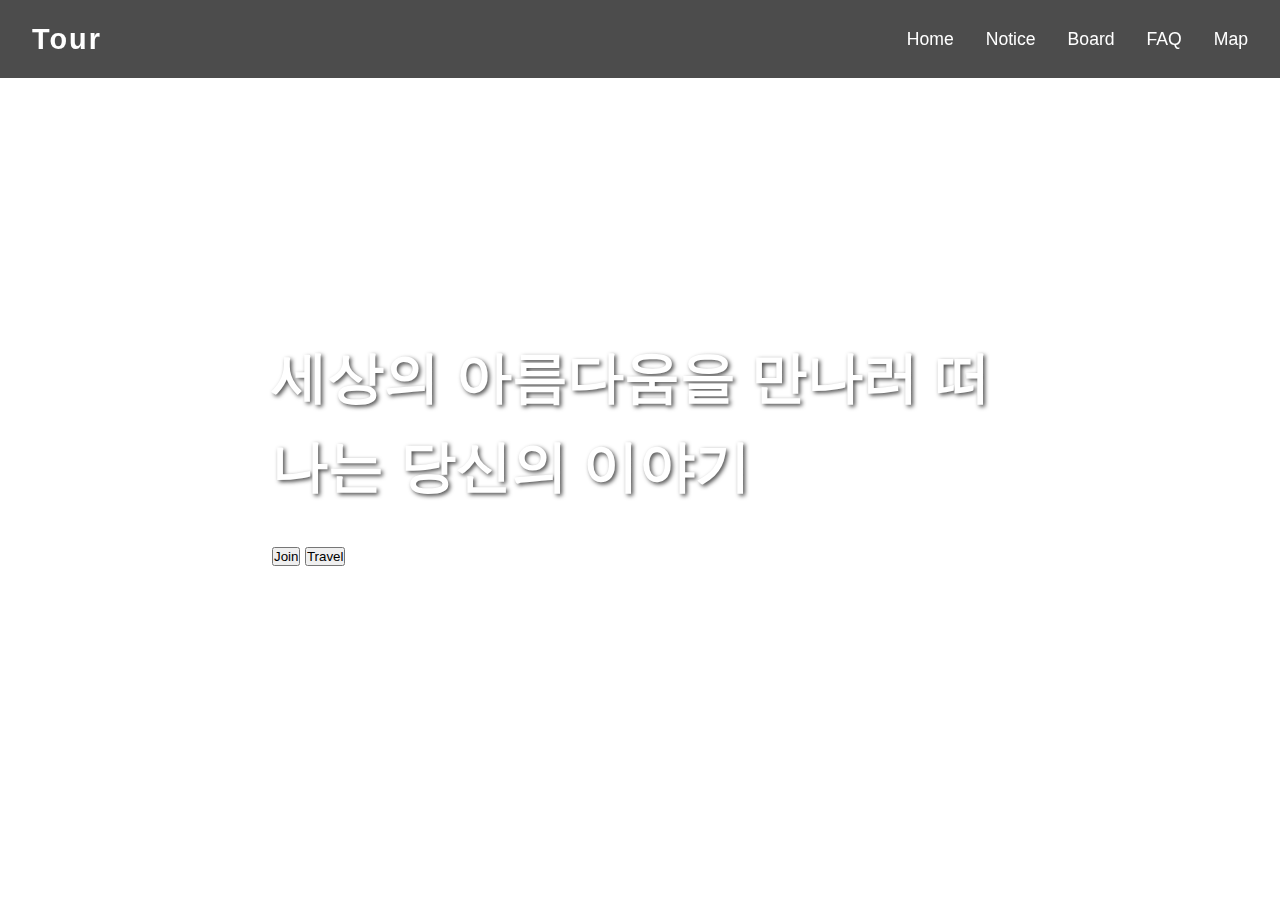
<file: index.html>
<!DOCTYPE html>
<html lang="ko">
  <head>
    <meta charset="UTF-8" />
    <meta name="viewport" content="width=device-width, initial-scale=1.0" />
    <link rel="stylesheet" href="index.css" />
    <title>여행사 웹사이트</title>
  </head>
  <body>
    <header class="main-header">
      <div class="logo">
        <h1>Tour</h1>
      </div>
      <nav class="main-nav">
        <ul>
          <li><a href="#">Home</a></li>
          <li><a href="#">Notice</a></li>
          <li><a href="#">Board</a></li>
          <li><a href="#">FAQ</a></li>
          <li><a href="#">Map</a></li>
        </ul>
      </nav>
    </header>

    <main class="hero-section">
      <div class="hero-content">
        <h2>세상의 아름다움을 만나러 떠나는 당신의 이야기</h2>
        <div class="hero-buttons">
          <button class="btn joing-btn">Join</button>
          <button class="btn travel-btn">Travel</button>
        </div>
      </div>
    </main>
  </body>
</html>
</file>
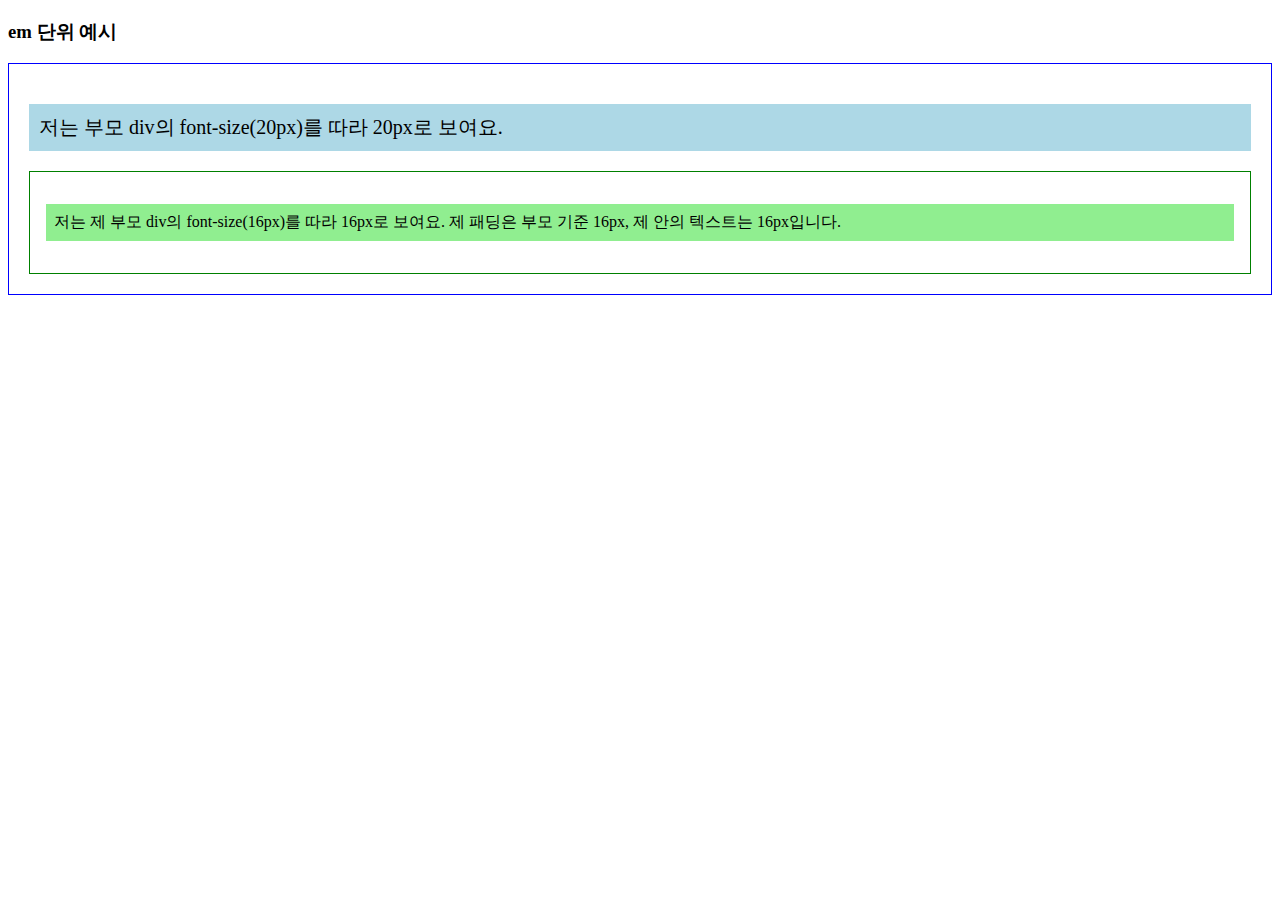
<file: em-explain.html>
<!DOCTYPE html>
<html lang="ko">
  <head>
    <meta charset="UTF-8" />
    <meta name="viewport" content="width=device-width, initial-scale=1.0" />
    <title>Document</title>
  </head>
  <body>
    <!DOCTYPE html>

    <html lang="ko">
      <head>
        <meta charset="UTF-8" />

        <title>em 단위 예시</title>

        <style>
          .container-em {
            font-size: 20px; /* 이 div 안에서는 1em = 20px */

            border: 1px solid blue;

            padding: 1em; /* 20px * 1 = 20px */

            margin-bottom: 2em; /* 20px * 2 = 40px */
          }

          .container-em p {
            font-size: 1em; /* 부모인 .container-em의 font-size(20px)를 따름 */

            background-color: lightblue;

            padding: 0.5em; /* 20px * 0.5 = 10px */
          }

          .container-em .nested-em {
            font-size: 0.8em; /* 부모인 .container-em의 0.8배, 즉 20px * 0.8 = 16px. 이 안에서는 1em = 16px */

            border: 1px solid green;

            padding: 1em; /* 16px * 1 = 16px */

            margin-top: 1em; /* 16px * 1 = 16px */
          }

          .container-em .nested-em p {
            font-size: 1em; /* 자신의 부모인 .nested-em의 font-size(16px)를 따름 */

            background-color: lightgreen;

            padding: 0.5em; /* 16px * 0.5 = 8px */
          }
        </style>
      </head>

      <body>
        <h3>em 단위 예시</h3>

        <div class="container-em">
          <p>저는 부모 div의 font-size(20px)를 따라 20px로 보여요.</p>

          <div class="nested-em">
            <p>
              저는 제 부모 div의 font-size(16px)를 따라 16px로 보여요. 제 패딩은
              부모 기준 16px, 제 안의 텍스트는 16px입니다.
            </p>
          </div>
        </div>
      </body>
    </html>
  </body>
</html>
</file>
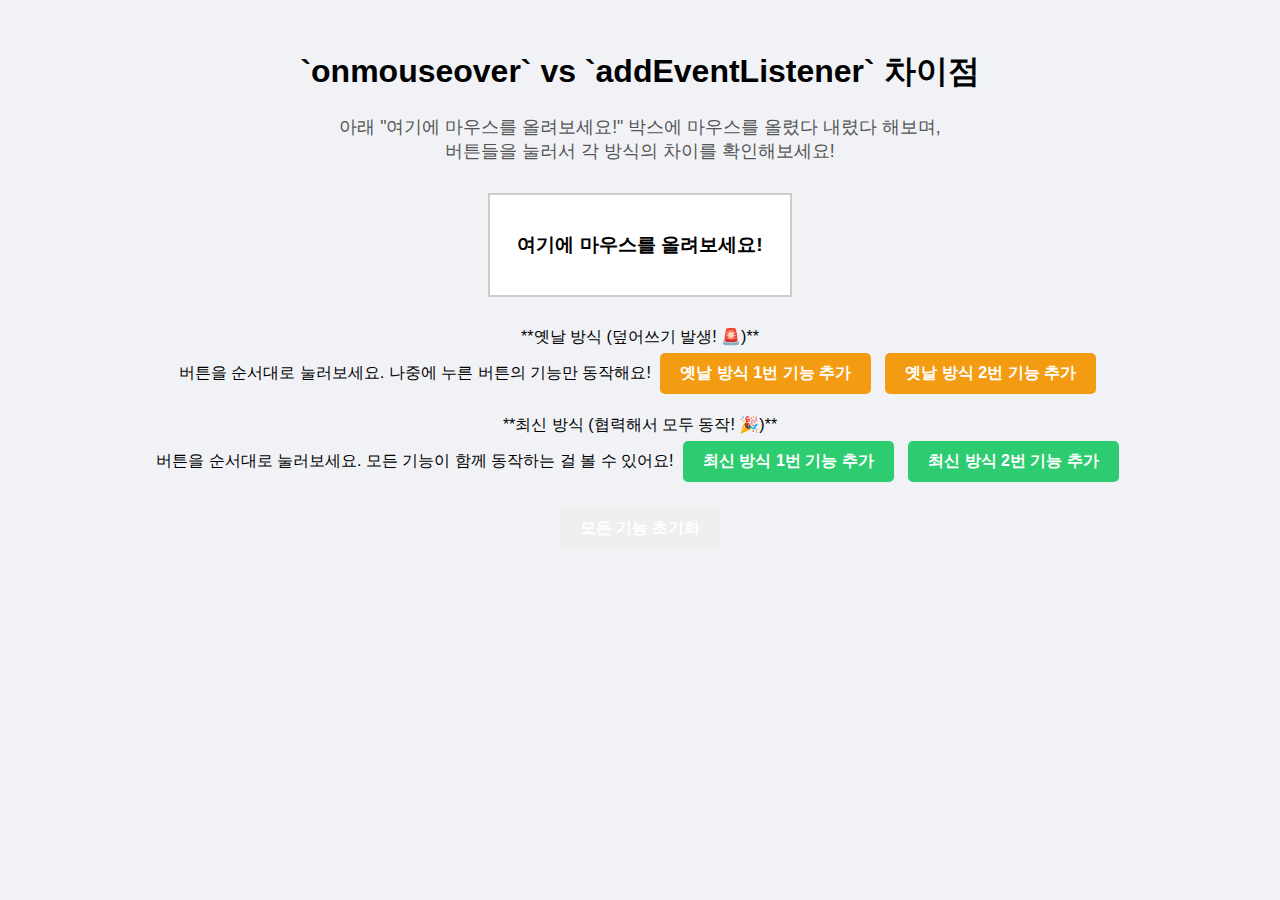
<file: event.html>
<!-- <!DOCTYPE html>
<html lang="ko">
  <head>
    <meta charset="UTF-8" />
    <meta name="viewport" content="width=device-width, initial-scale=1.0" />
    <title>리스너</title>
    <script>
      let p; // 변수 선언
      function init() {
        //초기화의 의미와 같다 = 시작과 동시에 작동해야한다. 초기화를 위한 함수
        p = document.getElementById("p"); //p라는 id인 글자를 찾아서 p에 담자
        // p.onmouseover = over; //p에 마우스가 올라가면 over를 실행하시오
        // p.onmouseout = out; //p에서 마우스가 벗어나면 out을 실행하시오
        p.addEventListener("mouseover", over); 
        p.addEventListener("mouseout", out);
      }
      function over() {
        p.style.backgroundColor = "orchid";
      }
      function out() {
        p.style.backgroundColor = "white";
      }
    </script>
  </head>
  <body onload="init()">
    <h3>리스너 이벤트</h3>
    <hr />
    <p id="p">마우스 올리면 변경됨</p>
  </body>
</html> -->

<!DOCTYPE html>
<html lang="ko">
  <head>
    <meta charset="UTF-8" />
    <meta name="viewport" content="width=device-width, initial-scale=1.0" />
    <title>이벤트 연결 방식의 차이</title>
    <style>
      body {
        font-family: "Segoe UI", Tahoma, Geneva, Verdana, sans-serif;
        text-align: center;
        margin-top: 50px;
        background-color: #f0f2f5;
      }
      .description {
        margin-bottom: 20px;
        font-size: 1.1em;
        color: #555;
      }
      #target-element {
        /* 마우스 이벤트를 받을 주인공 요소 */
        width: 300px;
        height: 100px;
        margin: 30px auto;
        border: 2px solid #ccc;
        background-color: white;
        display: flex;
        align-items: center;
        justify-content: center;
        font-weight: bold;
        font-size: 1.2em;
        transition: all 0.3s ease; /* 변화를 부드럽게 */
      }
      button {
        padding: 10px 20px;
        margin: 5px;
        border: none;
        border-radius: 5px;
        cursor: pointer;
        font-size: 1em;
        color: white;
        font-weight: bold;
        transition: background-color 0.2s;
      }
      .old-btn {
        background-color: #f39c12;
      } /* 주황색 버튼 */
      .old-btn:hover {
        background-color: #e67e22;
      }
      .new-btn {
        background-color: #2ecc71;
      } /* 초록색 버튼 */
      .new-btn:hover {
        background-color: #27ae60;
      }
    </style>
  </head>
  <body onload="init()">
    <h1>`onmouseover` vs `addEventListener` 차이점</h1>
    <p class="description">
      아래 "여기에 마우스를 올려보세요!" 박스에 마우스를 올렸다 내렸다
      해보며,<br />
      버튼들을 눌러서 각 방식의 차이를 확인해보세요!
    </p>

    <div id="target-element">여기에 마우스를 올려보세요!</div>

    <p>
      **옛날 방식 (덮어쓰기 발생! 🚨)**<br />
      버튼을 순서대로 눌러보세요. 나중에 누른 버튼의 기능만 동작해요!
      <button class="old-btn" onclick="addOldWayListener1()">
        옛날 방식 1번 기능 추가
      </button>
      <button class="old-btn" onclick="addOldWayListener2()">
        옛날 방식 2번 기능 추가
      </button>
    </p>

    <p>
      **최신 방식 (협력해서 모두 동작! 🎉)**<br />
      버튼을 순서대로 눌러보세요. 모든 기능이 함께 동작하는 걸 볼 수 있어요!
      <button class="new-btn" onclick="addNewWayListener1()">
        최신 방식 1번 기능 추가
      </button>
      <button class="new-btn" onclick="addNewWayListener2()">
        최신 방식 2번 기능 추가
      </button>
    </p>

    <p>
      <button onclick="resetAll()">모든 기능 초기화</button>
    </p>

    <script>
      let targetElement; // 마우스 이벤트를 받을 주인공 요소

      function init() {
        targetElement = document.getElementById("target-element");
      }

      // --- 1. 옛날 방식 함수들 (onmouseover / onmouseout) ---
      // 마우스를 올렸을 때 기능 1
      function oldOver1() {
        targetElement.style.backgroundColor = "lightblue"; // 배경색 변경
        targetElement.textContent = "옛날 방식: 1번 기능 작동!"; // 텍스트 변경
        console.log("옛날 방식: 1번 기능 작동!");
      }
      // 마우스를 떼었을 때 기능 1 (원상 복구)
      function oldOut1() {
        targetElement.style.backgroundColor = "white";
        targetElement.textContent = "여기에 마우스를 올려보세요!";
        targetElement.style.border = "2px solid #ccc"; // 보더 초기화 (혹시 다른게 영향을 줬을까봐)
      }

      // 마우스를 올렸을 때 기능 2
      function oldOver2() {
        targetElement.style.backgroundColor = "lightcoral"; // 다른 배경색 변경
        targetElement.textContent = "옛날 방식: 2번 기능 작동!"; // 다른 텍스트 변경
        console.log("옛날 방식: 2번 기능 작동!");
      }
      // 마우스를 떼었을 때 기능 2 (원상 복구)
      function oldOut2() {
        targetElement.style.backgroundColor = "white";
        targetElement.textContent = "여기에 마우스를 올려보세요!";
        targetElement.style.border = "2px solid #ccc";
      }

      // 옛날 방식으로 리스너를 추가하는 버튼 함수
      function addOldWayListener1() {
        resetElement(); // 이전 효과 초기화
        // ✨ 중요! onmouseover에 oldOver1 할당
        targetElement.onmouseover = oldOver1;
        targetElement.onmouseout = oldOut1;
        console.log("--- 옛날 방식 1번 기능이 등록되었습니다 ---");
      }

      function addOldWayListener2() {
        resetElement(); // 이전 효과 초기화
        // ✨ 중요! onmouseover에 oldOver2 할당 -> oldOver1 기능이 덮어쓰여집니다!
        targetElement.onmouseover = oldOver2;
        targetElement.onmouseout = oldOut2;
        console.log(
          "--- 옛날 방식 2번 기능이 등록되었습니다 (1번 기능을 덮어씀!) ---"
        );
      }

      // --- 2. 최신 방식 함수들 (addEventListener) ---
      // 마우스를 올렸을 때 기능 A
      function newOverA() {
        targetElement.style.backgroundColor = "lightgreen"; // 배경색 변경
        console.log("최신 방식: A 기능 (배경색 변경) 작동!");
      }
      // 마우스를 떼었을 때 기능 A (원상 복구)
      function newOutA() {
        targetElement.style.backgroundColor = "white";
        console.log("최신 방식: A 기능 (배경색 변경) 해제!");
      }

      // 마우스를 올렸을 때 기능 B
      function newOverB() {
        targetElement.style.border = "3px dashed purple"; // 테두리 추가
        targetElement.textContent += " (기능B 활성화!)"; // 텍스트 추가
        console.log("최신 방식: B 기능 (테두리, 텍스트 추가) 작동!");
      }
      // 마우스를 떼었을 때 기능 B (원상 복구)
      function newOutB() {
        targetElement.style.border = "2px solid #ccc";
        targetElement.textContent = "여기에 마우스를 올려보세요!"; // 텍스트 초기화
        console.log("최신 방식: B 기능 (테두리, 텍스트 추가) 해제!");
      }

      // 최신 방식으로 리스너를 추가하는 버튼 함수
      function addNewWayListener1() {
        resetElement(); // 이전 효과 초기화
        // ✨ 중요! addEventListener로 newOverA 기능 추가
        targetElement.addEventListener("mouseover", newOverA);
        targetElement.addEventListener("mouseout", newOutA);
        console.log("--- 최신 방식 1번 기능이 추가되었습니다 ---");
      }

      function addNewWayListener2() {
        // 이전에 add된 기능이 그대로 살아있습니다!
        // ✨ 중요! addEventListener로 newOverB 기능 추가 -> 이전 기능과 함께 작동!
        targetElement.addEventListener("mouseover", newOverB);
        targetElement.log(
          "--- 최신 방식 2번 기능이 추가되었습니다 (1번 기능과 함께 작동!) ---"
        );
        targetElement.addEventListener("mouseout", newOutB);
      }

      // --- 초기화 및 재설정 함수 ---
      function resetElement() {
        // 모든 style 및 text 초기화
        targetElement.style.backgroundColor = "white";
        targetElement.style.border = "2px solid #ccc";
        targetElement.textContent = "여기에 마우스를 올려보세요!";

        // ✨ 모든 기존 이벤트 핸들러를 제거합니다.
        // 이것은 시연을 위해 onxxx와 addEventListener의 차이를 명확히 하기 위함입니다.
        // 실제 앱에서는 reset할 때 필요한 이벤트만 제거합니다.
        targetElement.onmouseover = null;
        targetElement.onmouseout = null;

        // addEventListener로 추가된 이벤트는 removeEventListener로만 제거할 수 있습니다.
        targetElement.removeEventListener("mouseover", oldOver1);
        targetElement.removeEventListener("mouseout", oldOut1);
        targetElement.removeEventListener("mouseover", oldOver2);
        targetElement.removeEventListener("mouseout", oldOut2);
        targetElement.removeEventListener("mouseover", newOverA);
        targetElement.removeEventListener("mouseout", newOutA);
        targetElement.removeEventListener("mouseover", newOverB);
        targetElement.removeEventListener("mouseout", newOutB);

        console.log("모든 이벤트 및 스타일이 초기화되었습니다.");
      }

      function resetAll() {
        resetElement();
        console.clear(); // 콘솔 메시지도 초기화
        console.log(
          "시연을 위해 모든 리스너와 스타일이 완전히 초기화되었습니다."
        );
        console.log("이제 다시 버튼들을 눌러보며 차이점을 확인해주세요!");
      }
    </script>
  </body>
</html>
</file>
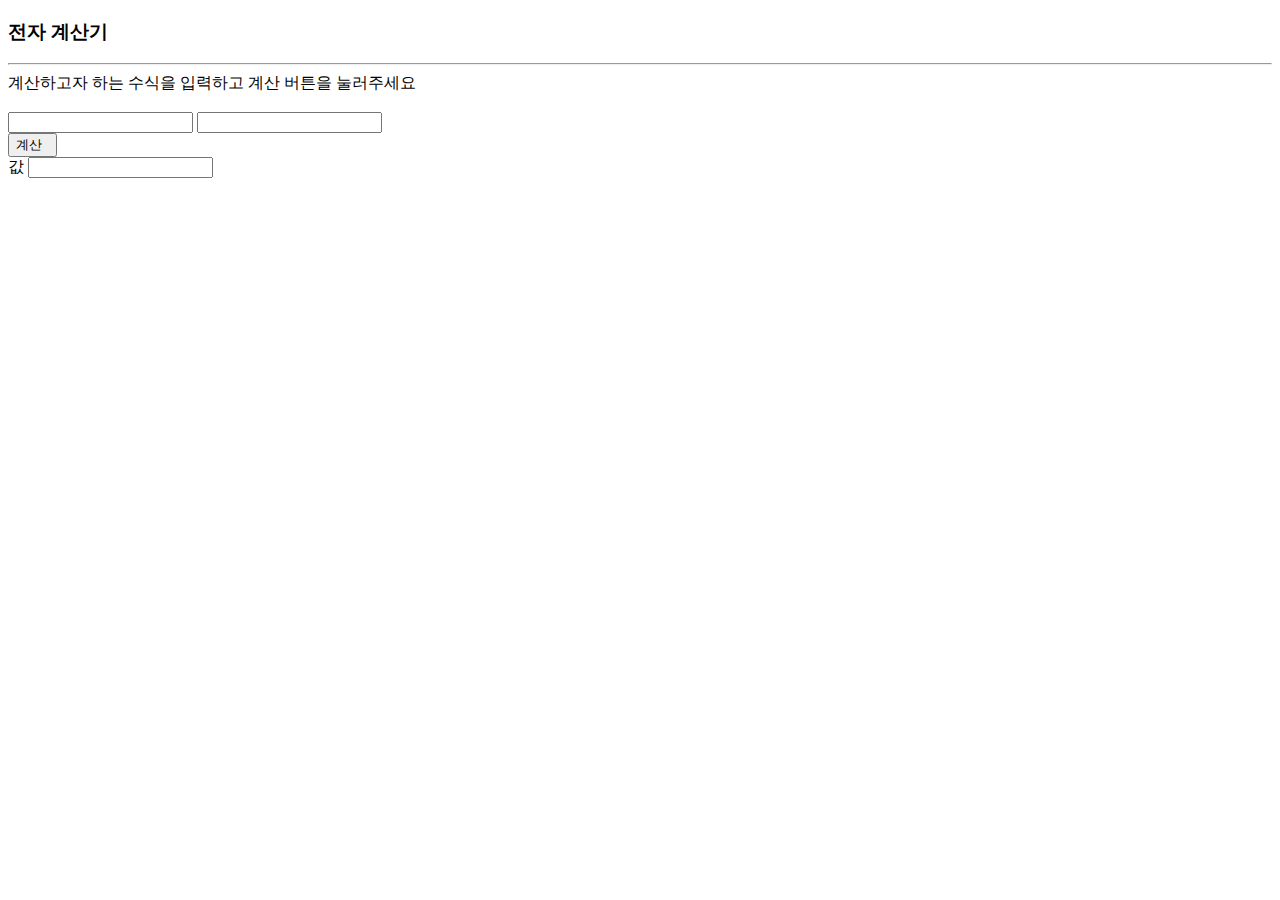
<file: event2.html>
<!DOCTYPE html>
<html lang="ko">
  <head>
    <meta charset="UTF-8" />
    <meta name="viewport" content="width=device-width, initial-scale=1.0" />
    <title>계산기</title>
    <script>
      function calculate() {
        let exp1 = document.getElementById("exp1").value;
        let exp2 = document.getElementById("exp2").value;
        let result = document.getElementById("result");
        result.value = eval(exp1 + "+" + exp2); //eval 문자열을 자바스크립트 코드로 바꾼다
      }
    </script>
  </head>
  <body>
    <h3>전자 계산기</h3>
    <hr />
    계산하고자 하는 수식을 입력하고 계산 버튼을 눌러주세요
    <br /><br />
    <form>
      <input type="text" id="exp1" value="" />
      <input type="text" id="exp2" value="" /><br />
      <input type="button" value="계산  " onclick="calculate()" /><br />
      값 <input type="text" id="result" value="" readonly />
    </form>
  </body>
</html>
</file>
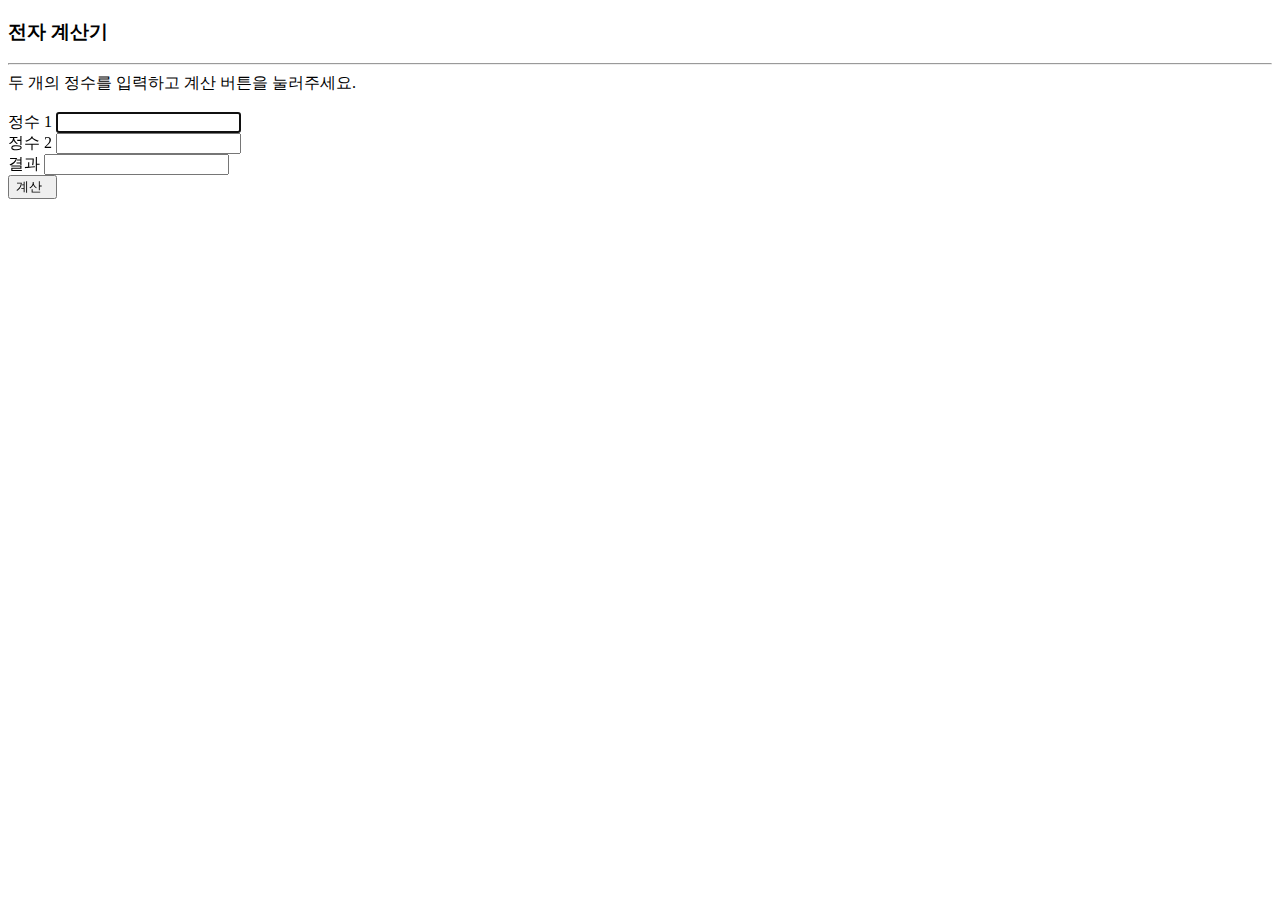
<file: event3.html>
<!DOCTYPE html>
<html lang="ko">
  <head>
    <meta charset="UTF-8" />
    <meta name="viewport" content="width=r, initial-scale=1.0" />
    <title>계산기</title>
    <script>
      function calculate() {
        // 두 input 태그에서 문자열 값을 가져옵니다.
        let num1 = document.getElementById("num1").value;
        let num2 = document.getElementById("num2").value;
        let result = document.getElementById("result");

        // eval() 함수를 사용하여 두 수를 더하는 수식 문자열을 계산합니다.
        // 예: num1이 "10", num2가 "20"이면 eval("10" + "+" + "20") 즉, eval("10+20")이 됩니다.
        result.value = eval(num1 + "+" + num2);
      }
    </script>
  </head>
  <body>
    <h3>전자 계산기</h3>
    <hr />
    두 개의 정수를 입력하고 계산 버튼을 눌러주세요.
    <br /><br />
    <form>
      정수 1 <input type="text" id="num1" value="" autofocus /><br />
      정수 2 <input type="text" id="num2" value="" /><br />
      결과 <input type="text" id="result" value="" readonly /><br />
      <input type="button" value="계산  " onclick="calculate()" />
    </form>
  </body>
</html>
</file>
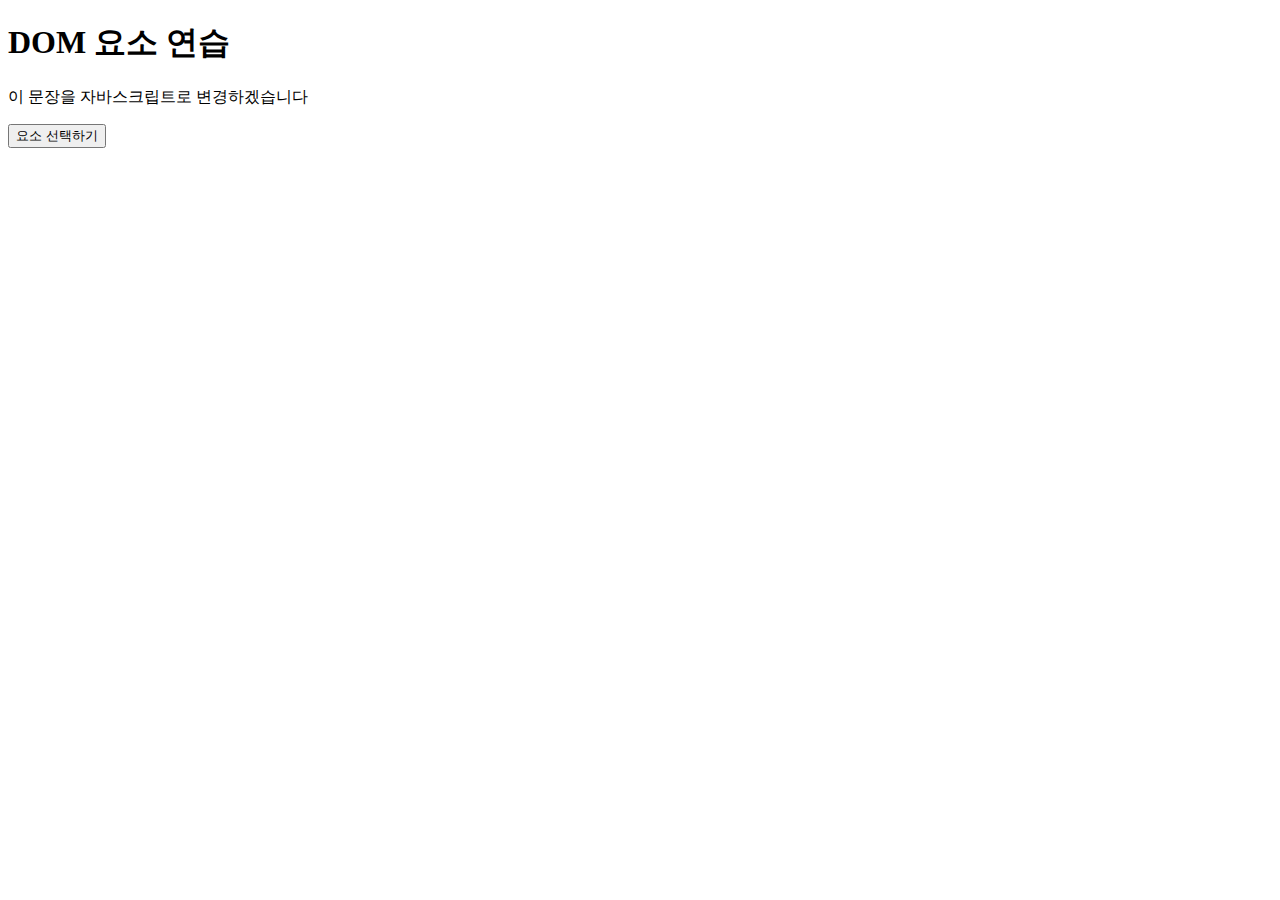
<file: foreach.html>
<!-- <!DOCTYPE html>
<html lang="ko">
  <head>
    <meta charset="UTF-8" />
    <meta name="viewport" content="width=device-width, initial-scale=1.0" />
    <title>DOM</title>
  </head>
  <body>
    <h1 id="title">DOM공부</h1>
    <p id="message">여기에 메시지가 나타난다</p>
    <button onclick="changeContent()">마법 버튼</button>

    <script>
      function changeContent() {
        // DOM 요소를 이용하여 특정한 요소를 찾는다
        const title = document.getElementById("title");
        const message = document.getElementById("message");
        // 내용을 변경한다
        title.textContent = "DOM 공부 끝~~";
        message.textContent = "버튼을 클릭했기 때문에 내용이 바뀐다";
        message.style.color = "blue";
        message.style.fontSize = "18px";
      }
    </script>
  </body>
</html> -->

<!-- <!DOCTYPE html>
<html lang="ko">
  <head>
    <meta charset="UTF-8" />
    <meta name="viewport" content="width=device-width, initial-scale=1.0" />
    <title>Document</title>
  </head>
  <body>
    <div class="container">
      <h2>상품 목록</h2>
      <div class="product">사과 - 3,000원</div>
      <div class="product">바나나 - 2,000원</div>
      <div class="product">오렌지 - 4,000원</div>
    </div>

    <button onclick="highlightProducts()">상품 강조하기</button>

    <script>
      function highlightProducts() {
        // 선택
        const container = document.querySelector(".container");
        const products = document.querySelectorAll(".product");

        // 변화
        products.forEach(function (product, index) {
          product.style.backgroundColor = "#ffeb3";
          product.style.padding = "10px";
          product.style.margin = "5px";
          product.style.borderRadius = "5px";
        });
      }
    </script>
  </body>
</html> -->
<!-- 
<!DOCTYPE html>
<html lang="ko">
  <head>
    <meta charset="UTF-8" />
    <meta name="viewport" content="width=device-width, initial-scale=1.0" />
    <title>카운터</title>
  </head>
  <body>
    <div style="text-align: center; margin-top: 50px">
      <h1>장바구니</h1>
      <p>상품 개수: <span id="count">0</span>개</p>
      <button onclick="addItem()">상품 추가</button>
      <button onclick="removeItem()">상품 삭제</button>
      <button onclick="resetCart()">장바구니 비우기</button>

      <div id="status" style="margin-top: 20px; font-weight: bold"></div>

      <script>
        let itemCount = 0;
        const MAX_ITEMS = 5;

        function addItem() {
          if (itemCount < MAX_ITEMS) {
            itemCount++;
          }
          updateDisplay();
        }
        function removeItem() {
          if (itemCount > 0) {
            itemCount--;
          }
          updateDisplay();
        }
        function resetCart() {
          itemCount = 0;
          updateDisplay();
        }
        function updateDisplay() {
          // 변경시킬 대상 찾기
          const countElement = document.getElementById("count");
          const suatusElement = document.getElementById("status");

          countElement.textContent = itemCount;

          if (itemCount === 0) {
            statusElement.textContent = "장바구니가 비어있습니다.";
            statusElement.style.color = "gray";
          } else if (itemCount < 5) {
            statusElement.textContent = "더 담아주셈 !!";
            statusElement.style.color = "blue";
          } else {
            statusElement.textContent = "장바구니가 가득 찼습니다.";
            statusElement.style.color = "red";
          }
        }
        updateDisplay();
      </script>
    </div>
  </body>
</html> -->

<!DOCTYPE html>
<html lang="ko">
  <head>
    <meta charset="UTF-8" />
    <meta name="viewport" content="width=device-width, initial-scale=1.0" />
    <title>Document</title>
  </head>
  <body>
    <h1 id="main-title">DOM 요소 연습</h1>
    <p id="description">이 문장을 자바스크립트로 변경하겠습니다</p>
    <button id="select-btn">요소 선택하기</button>

    <script>
      document.getElementById("select-btn").onclick = function () {
        const descElement = document.getElementById("description");

        console.log(descElement);
        console.log(descElement.tagName);
        console.log(descElement.id);
      };
    </script>
  </body>
</html>
</file>
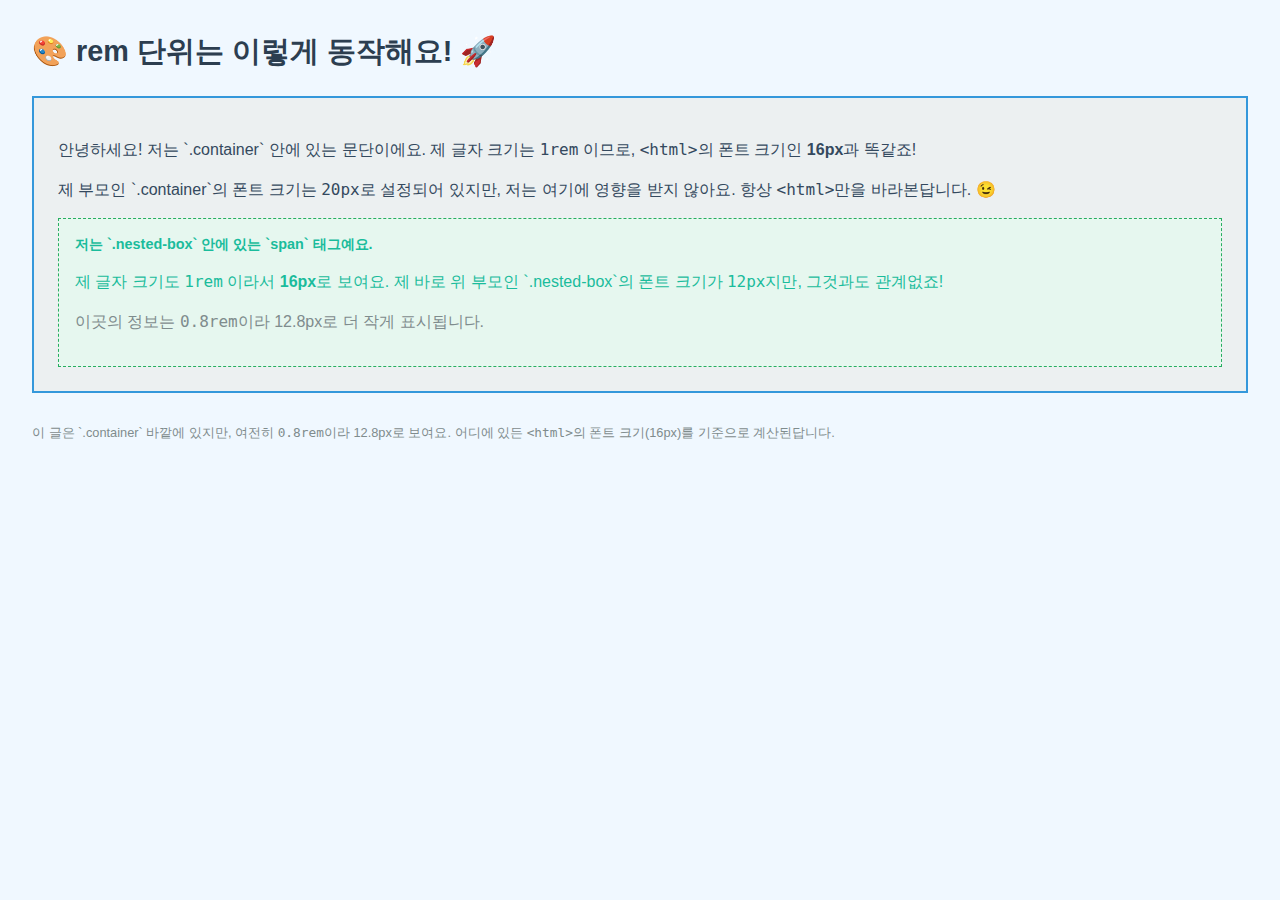
<file: new1023.html>
<!DOCTYPE html>
<html lang="ko">
  <head>
    <meta charset="UTF-8" />
    <meta name="viewport" content="width=device-width, initial-scale=1.0" />
    <title>Document</title>
  </head>
  <body>
    <!DOCTYPE html>
    <html lang="ko">
      <head>
        <meta charset="UTF-8" />
        <title>rem 단위 설명 예시</title>
        <style>
          /* ✨ 여기! html 태그의 font-size가 모든 rem 단위의 기준이 됩니다. ✨ */
          html {
            font-size: 16px; /* 이 문서에서는 1rem이 16px과 같아요! */
          }

          body {
            font-family: sans-serif; /* 가독성을 위해 폰트 지정 */
            margin: 2rem; /* body의 바깥 여백: 2 * 16px = 32px */
            background-color: #f0f8ff; /* 연한 파란색 배경 */
          }

          h2 {
            font-size: 1.8rem; /* h2 제목 크기: 1.8 * 16px = 28.8px */
            color: #2c3e50; /* 어두운 남색 글씨 */
          }

          .container {
            font-size: 20px; /* 이 div 자체의 폰트 크기는 20px이지만... */
            border: 2px solid #3498db; /* 파란색 테두리 */
            padding: 1.5rem; /* 안쪽 여백: 1.5 * 16px = 24px */
            margin-bottom: 2rem; /* 아래쪽 바깥 여백: 2 * 16px = 32px */
            background-color: #ecf0f1; /* 회색빛 배경 */
            color: #34495e; /* 어두운 회색 글씨 */
          }

          .container p {
            font-size: 1rem; /* 이 문단은 html의 font-size를 따라 16px이 됩니다. */
            line-height: 1.5; /* 줄 간격은 1.5배 */
            margin-bottom: 1rem; /* 아래 여백: 1 * 16px = 16px */
          }

          .nested-box {
            font-size: 12px; /* 이 박스 자체의 폰트 크기는 12px이지만... */
            border: 1px dashed #27ae60; /* 녹색 점선 테두리 */
            padding: 1rem; /* 안쪽 여백: 1 * 16px = 16px */
            margin-top: 1rem; /* 위쪽 바깥 여백: 1 * 16px = 16px */
            background-color: #e6f7ef; /* 연한 녹색 배경 */
            color: #1abc9c; /* 밝은 녹색 글씨 */
          }

          .nested-box span {
            font-size: 0.9rem; /* 이 span의 글자 크기: 0.9 * 16px = 14.4px */
            font-weight: bold; /* 글씨를 굵게 */
            display: block; /* 블록 요소로 만들어서 줄 바꿈 */
            margin-bottom: 0.5rem; /* 아래 여백: 0.5 * 16px = 8px */
          }

          .info {
            font-size: 0.8rem; /* 정보 글자 크기: 0.8 * 16px = 12.8px */
            color: #7f8c8d; /* 회색 글씨 */
          }
        </style>
      </head>
      <body>
        <h2>🎨 rem 단위는 이렇게 동작해요! 🚀</h2>

        <div class="container">
          <p>
            안녕하세요! 저는 `.container` 안에 있는 문단이에요. 제 글자 크기는
            <code>1rem</code> 이므로, <code>&lt;html&gt;</code>의 폰트 크기인
            <strong>16px</strong>과 똑같죠!
          </p>
          <p>
            제 부모인 `.container`의 폰트 크기는 <code>20px</code>로 설정되어
            있지만, 저는 여기에 영향을 받지 않아요. 항상
            <code>&lt;html&gt;</code>만을 바라본답니다. 😉
          </p>

          <div class="nested-box">
            <span>저는 `.nested-box` 안에 있는 `span` 태그예요.</span>
            <p>
              제 글자 크기도 <code>1rem</code> 이라서 <strong>16px</strong>로
              보여요. 제 바로 위 부모인 `.nested-box`의 폰트 크기가
              <code>12px</code>지만, 그것과도 관계없죠!
            </p>
            <p class="info">
              이곳의 정보는 <code>0.8rem</code>이라 12.8px로 더 작게 표시됩니다.
            </p>
          </div>
        </div>

        <div class="info">
          이 글은 `.container` 바깥에 있지만, 여전히 <code>0.8rem</code>이라
          12.8px로 보여요. 어디에 있든 <code>&lt;html&gt;</code>의 폰트
          크기(16px)를 기준으로 계산된답니다.
        </div>
      </body>
    </html>
  </body>
</html>
</file>
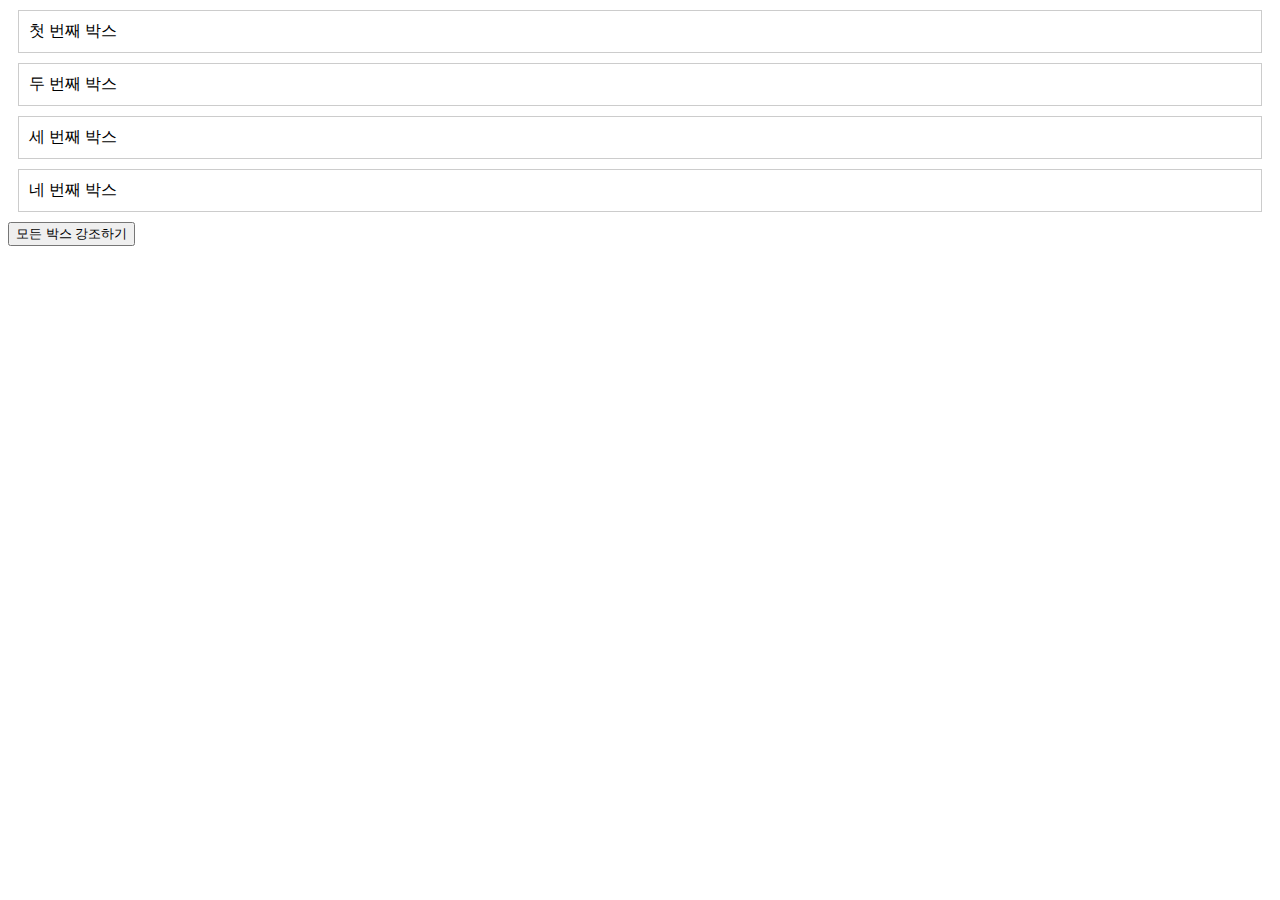
<file: querysample.html>
<!DOCTYPE html>
<html lang="ko">
  <head>
    <meta charset="UTF-8" />
    <meta name="viewport" content="width=device-width, initial-scale=1.0" />
    <title>다중 선택</title>
    <style>
      .highlight {
        background-color: yellow;
      }
      .box {
        padding: 10px;
        margin: 10px;
        border: 1px solid #ccc;
      }
    </style>
  </head>
  <body>
    <div id="box1" class="box">첫 번째 박스</div>
    <div id="box2" class="box">두 번째 박스</div>
    <div id="box3" class="box">세 번째 박스</div>
    <div id="box4" class="box">네 번째 박스</div>
    <button id="highlight-btn">모든 박스 강조하기</button>

    <script>
      document.getElementById("highlight-btn").onclick = function () {
        // const box1 = document.getElementById("box1");
        // const box2 = document.getElementById("box2");
        // const box3 = document.getElementById("box3");

        // box1.className += " highlight";
        // box2.className += " highlight";
        // box3.className += " highlight";

        const boxes = document.querySelectorAll(".box");

        boxes.forEach(function (boxElement) {
          // 각각의 박스 요소에 highlight 클래스를 추가하자
          boxElement.classList.add("highlight");
        });
      };
    </script>
  </body>
</html>
</file>
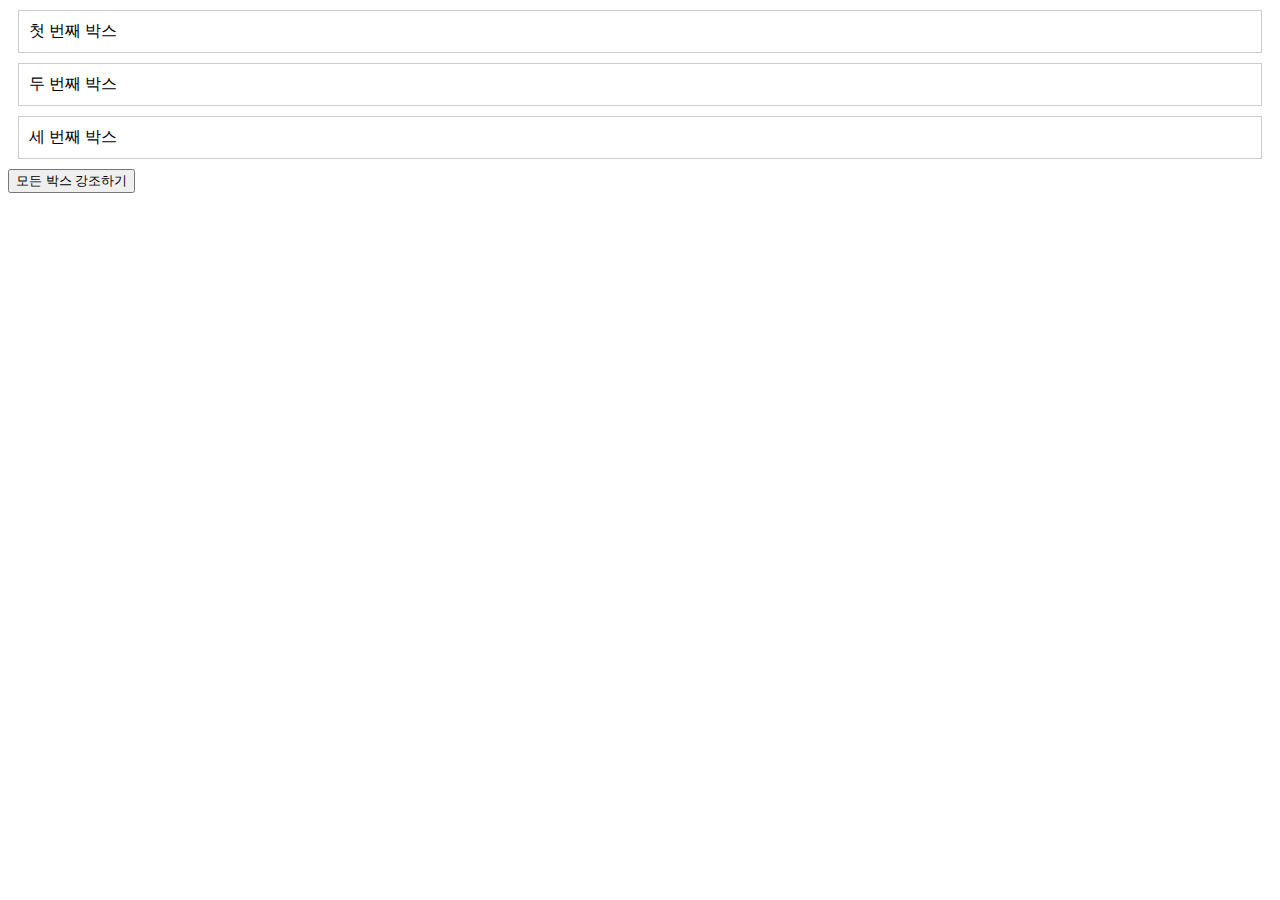
<file: teachertest.html>
<!-- <!DOCTYPE html>
<html lang="ko">
  <head>
    <meta charset="UTF-8" />
    <meta name="viewport" content="width=device-width, initial-scale=1.0" />
    <title>카운터</title>
  </head>
  <body>
    <div style="text-align: center; margin-top: 50px">
      <h1>장바구니</h1>
      <p>상품 개수: <span id="count">0</span>개</p>
      <button onclick="addItem()">상품 추가</button>
      <button onclick="removeItem()">상품 삭제</button>
      <button onclick="resetCart()">장바구니 비우기</button>

      <div id="status" style="margin-top: 20px; font-weight: bold"></div>
    </div>

    <script>
      let itemCount = 0;
      const MAX_ITEMS = 5;

      function addItem() {
        if (itemCount < MAX_ITEMS) {
          itemCount++;
        }
        updateDisplay();
      }
      function removeItem() {
        if (itemCount > 0) {
          itemCount--;
        }
        updateDisplay();
      }
      function resetCart() {
        itemCount = 0;
        updateDisplay();
      }

      function updateDisplay() {
        // 변경시킬 대상 찾기
        const countElement = document.getElementById("count");
        const statusElement = document.getElementById("status");

        countElement.textContent = itemCount;

        if (itemCount === 0) {
          statusElement.textContent = "장바구니가 비어있습니다.";
          statusElement.style.color = "gray";
        } else if (itemCount < 5) {
          statusElement.textContent = "더 담아주셈!!!";
          statusElement.style.color = "blue";
        } else {
          statusElement.textContent = "장바구니가 가득 찼습니다.";
          statusElement.style.color = "red";
        }
      }
      updateDisplay();
    </script>
  </body>
</html> -->

<!-- <!DOCTYPE html>
<html lang="ko">
  <head>
    <meta charset="UTF-8" />
    <meta name="viewport" content="width=device-width, initial-scale=1.0" />
    <title>Document</title>
  </head>
  <body>
    <h1 id="main-title">DOM 요소 연습</h1>
    <p id="description">이 문장을 자바스크립트로 변경하겠습니다</p>
    <button id="select-btn">요소 선택하기</button>

    <script>
      document.getElementById("select-btn").onclick = function () {
        const descElement = document.getElementById("description");

        console.log(descElement);
        console.log(descElement.tagName);
        console.log(descElement.id);
      };
    </script>
  </body>
</html> -->

<!DOCTYPE html>
<html lang="ko">
  <head>
    <meta charset="UTF-8" />
    <meta name="viewport" content="width=device-width, initial-scale=1.0" />
    <title>다중 선택</title>
    <style>
      .highlight {
        background-color: yellow;
      }
      .box {
        padding: 10px;
        margin: 10px;
        border: 1px solid #ccc;
      }
    </style>
  </head>
  <body>
    <div id="box1" class="box">첫 번째 박스</div>
    <div id="box2" class="box">두 번째 박스</div>
    <div id="box3" class="box">세 번째 박스</div>
    <button id="highlight-btn">모든 박스 강조하기</button>

    <script>
      document.getElementById("highlight-btn").onclick = function () {
        const box1 = document.getElementById("box1");
        const box2 = document.getElementById("box2");
        const box3 = document.getElementById("box3");

        box1.className += " highlight";
        box2.className += " highlight";
        box2.className += " highlight";
      };
    </script>
  </body>
</html>
</file>
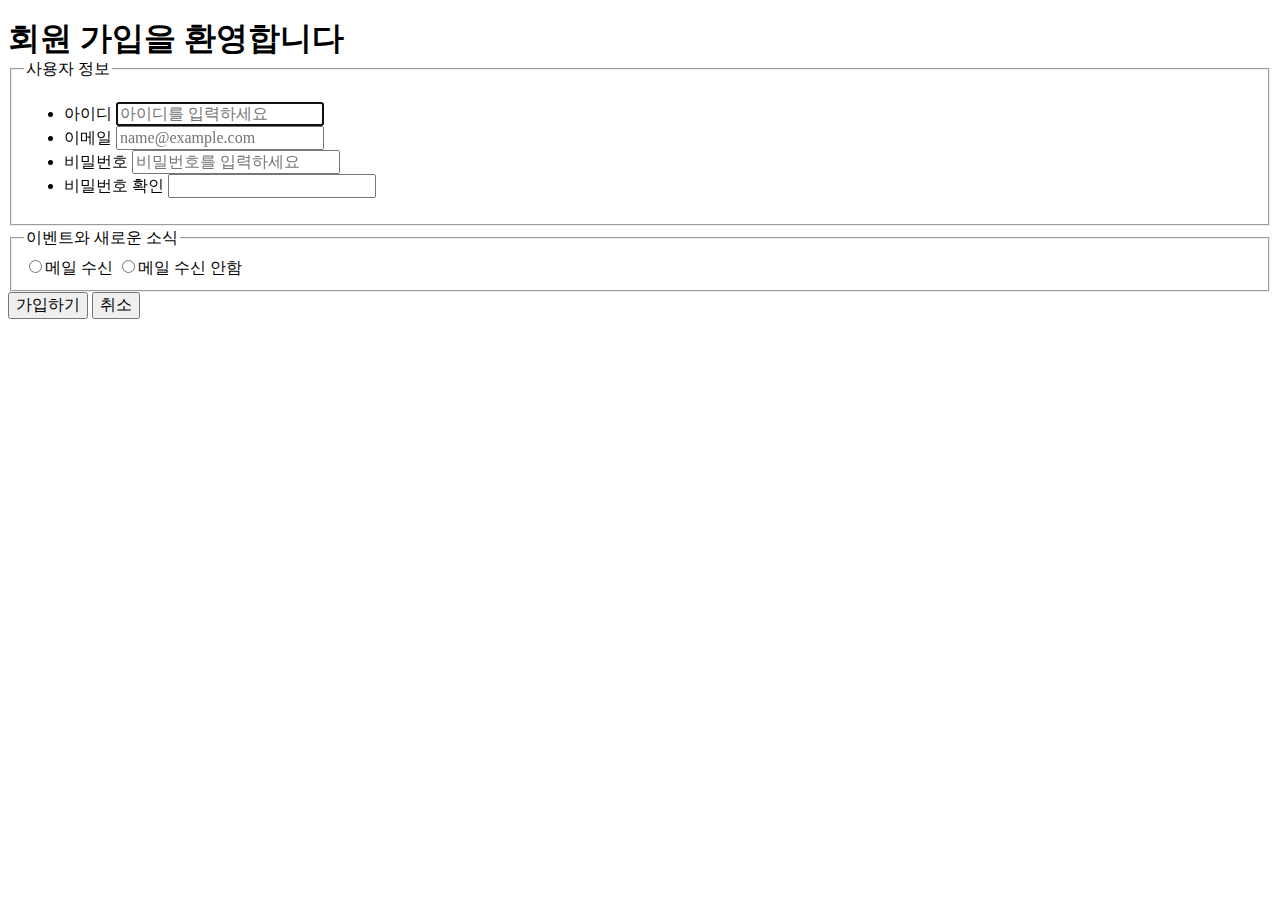
<file: test.html>
<!DOCTYPE html>
<html lang="ko">
  <head>
    <meta charset="UTF-8" />
    <meta name="viewport" content="width=device-width, initial-scale=1.0" />
    <link rel="stylesheet" href="reset.css" />
    <title>Document</title>
  </head>
  <body>
    <div id="container">
      <h1>회원 가입을 환영합니다</h1>
    </div>
    <form action="#" method="post">
      <fieldset>
        <legend>사용자 정보</legend>
        <ul>
          <li>
            <label for="id">아이디</label>
            <input
              type="text"
              id="id"
              name=""
              placeholder="아이디를 입력하세요"
              pattern="a-z"
              autofocus
            />
          </li>
          <li>
            <label for="email">이메일</label>
            <input
              type="email"
              id="email"
              placeholder="name@example.com"
              pattern=""
            />
          </li>
          <li>
            <label for="password">비밀번호</label>
            <input
              type="password"
              id="password"
              placeholder="비밀번호를 입력하세요"
              pattern="[a-zA-Z0-9]{10}"
            />
          </li>
          <li>
            <label for="password2">비밀번호 확인</label>
            <input
              type="password"
              id="password2"
              placeholder=""
              pattern="[a-zA-Z0-9]{10}"
            />
          </li>
        </ul>
      </fieldset>
      <fieldset>
        <legend>이벤트와 새로운 소식</legend>
        <label for="mail">
          <input type="radio" id="" name="mail" value="mail_yes" />메일
          수신</label
        >
        <label for="mail">
          <input type="radio" id="" name="mail" value="mail_no" />메일 수신
          안함</label
        >
      </fieldset>
      <div>
        <input type="submit" value="가입하기" />
        <input type="reset" value="취소" />
      </div>
    </form>
  </body>
</html>
</file>
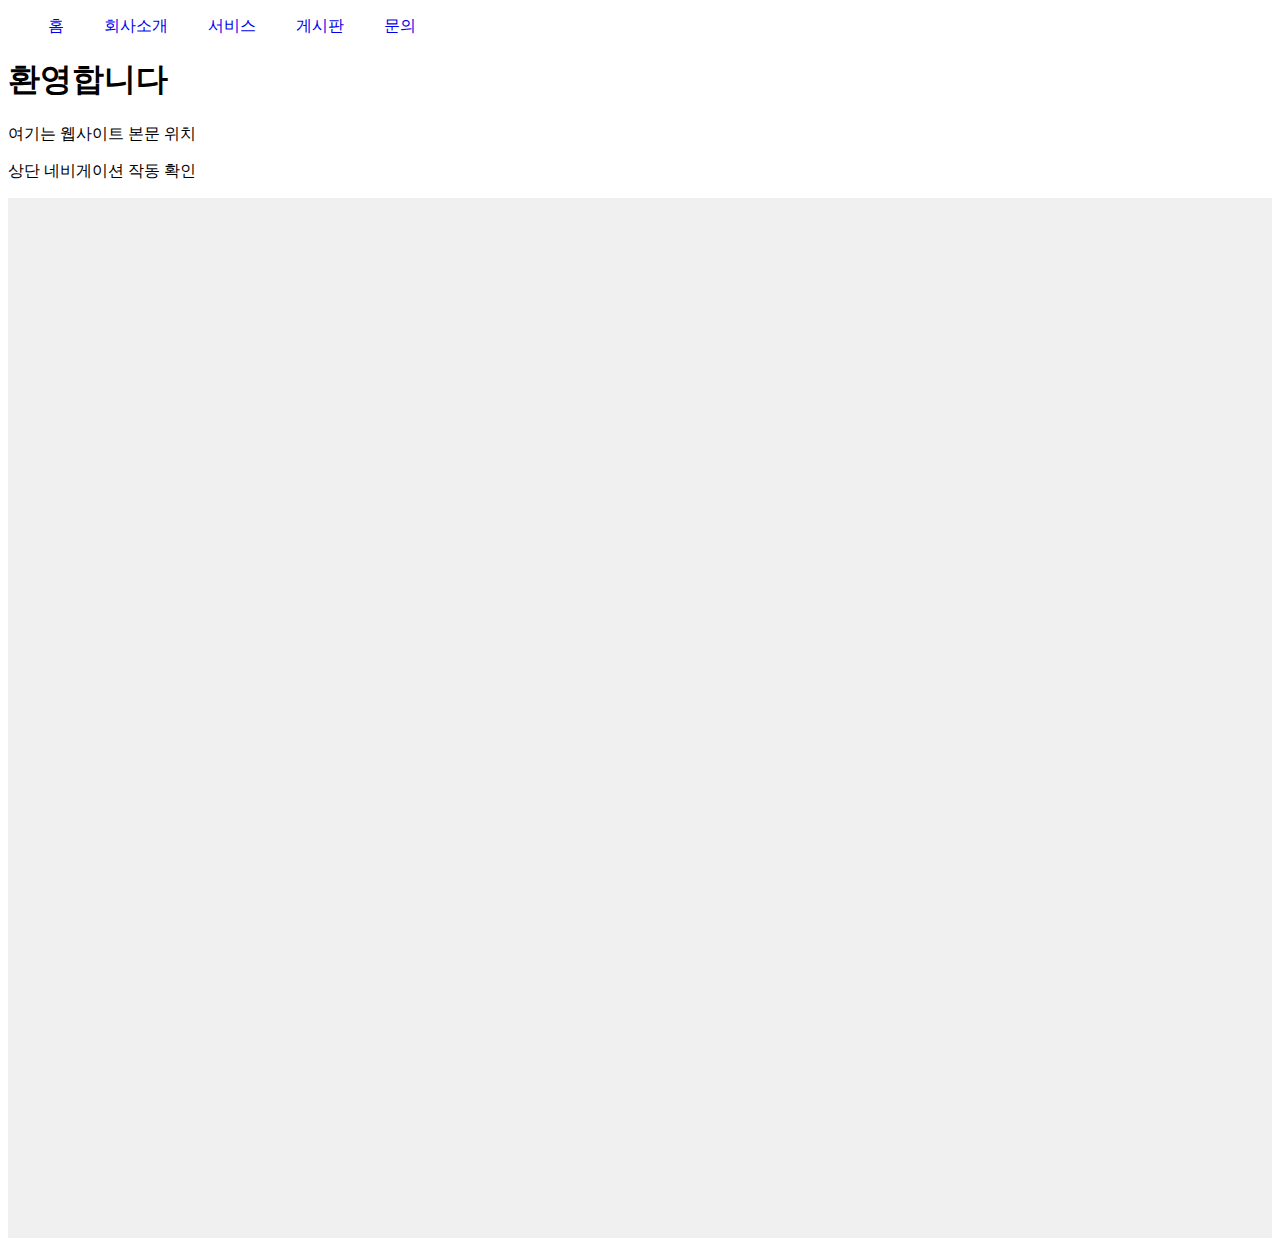
<file: test1023.html>
<!DOCTYPE html>
<html lang="ko">
  <head>
    <meta charset="UTF-8" />
    <meta name="viewport" content="width=device-width, initial-scale=1.0" />
    <link rel="stylesheet" href="div.css" />
    <title>Document</title>
  </head>
  <body>
    <ul class="row">
      <li><a href="#">홈</a></li>
      <li><a href="#">회사소개</a></li>
      <li><a href="#">서비스</a></li>
      <li><a href="#">게시판</a></li>
      <li><a href="#">문의</a></li>
    </ul>

    <main class="content">
      <h1>환영합니다</h1>
      <p>여기는 웹사이트 본문 위치</p>
      <p>상단 네비게이션 작동 확인</p>
      <div></div>
    </main>
  </body>
</html>
</file>
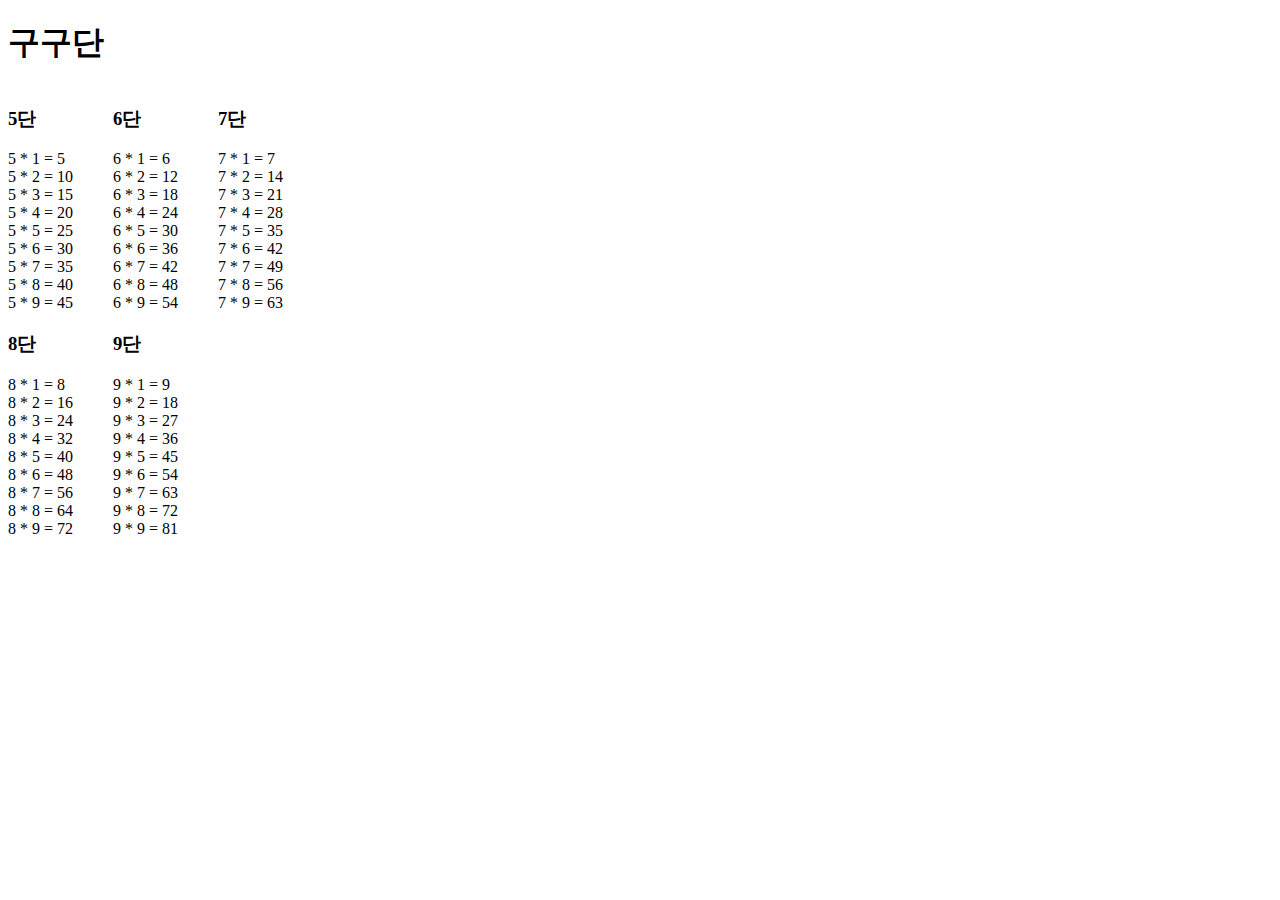
<file: timetable.html>
<!DOCTYPE html>
<html lang="ko">
  <head>
    <meta charset="UTF-8" />
    <meta name="viewport" content="width=device-width, initial-scale=1.0" />
    <link rel="stylesheet" href="timetable.css" />
    <title>Document</title>
  </head>
  <body>
    <h1>구구단</h1>
    <div class="container">
      <script>
        for (let i = 2; i <= 4; i++) {
          console.log(`<div class="times">`);
          console.log(`<h3>${i}단</h3>`);
          for (let j = 1; j <= 9; j++) {
            console.log(`${i} * ${j} = ${i * j} <br>`);
          }
          console.log(`</div>`);
        }
      </script>
    </div>
    <div class="container">
      <script>
        for (let i = 5; i <= 7; i++) {
          document.write(`<div class="times">`);
          document.write(`<h3>${i}단</h3>`);
          for (let j = 1; j <= 9; j++) {
            document.write(`${i} * ${j} = ${i * j} <br>`);
          }
          document.write(`</div>`);
        }
      </script>
    </div>
    <div class="container">
      <script>
        for (let i = 8; i <= 9; i++) {
          document.write(`<div class="times">`);
          document.write(`<h3>${i}단</h3>`);
          for (let j = 1; j <= 9; j++) {
            document.write(`${i} * ${j} = ${i * j} <br>`);
          }
          document.write(`</div>`);
        }
      </script>
    </div>
  </body>
</html>
</file>
<file: index.css>
@import url("https://fonts.googleapis.com/css2?family=Cascadia+Code:ital,wght@0,200..700;1,200..700&family=Noto+Sans:ital,wght@0,100..900;1,100..900&display=swap");
/* import 단어가 들어가는 것은 css 최상단에 위치한다 */
html {
  font-size: 16px;
}

* {
  margin: 0;
  padding: 0;
  box-sizing: border-box;
}

body {
  font-family: "Noto Sans KR", sans-serif;
  line-height: 1.6;
  color: #333;
}
/* 위의 내용은 공통사항으로 기본적용대상임 */

a {
  text-decoration: none;
  color: inherit;
}
/* inherit는 상위 글씨체의 상속을 받는다 */

ul {
  list-style: none;
}

.main-header {
  background-color: rgba(0, 0, 0, 0.7);
  /* rgba를 입력후 숫자를 입력하여 컬러선정 */
  color: white;
  padding: 1rem 2rem;
  /* padding에서 여백값을 입력할때 단위사이에 공백(rem=위아래 rem=좌우)을 입력한다 
   웹브라우저의 기본픽셀은 16px이다*/
  display: flex;
  /* display:flex는 기본방향과 위치의 고정을 해제하여 자유도를 주는것이다. 
   main-header에 적용하여 고정해제 */
  justify-content: space-between; /* space-between 균등분할 */
  align-items: center; /* align은 세로방향을 의미 items의 s는 div 와 nav 두 그룹을 의미한다 */
  position: fixed; /* position fixed 고정이되어 움직이지 않음 */
  width: 100%;
  top: 0;
  left: 0;
  z-index: 1000; /* 컨텐츠의 배치를 숫자가 클수록 위에 배치한다 */
}

.main-header .logo h1 {
  margin: 0;
  font-size: 1.8rem;
  font-weight: 700;
  letter-spacing: 2px;
}

.main-nav ul {
  display: flex;
}

.main-nav ul li {
  margin-left: 2rem;
}

.main-nav ul li a {
  color: white;
  font-weight: 400;
  font-size: 1.1rem;
  padding-bottom: 0.3rem;
  transition: color 0.3s ease;
  /* transition:부드럽게 변함 그라데이션처럼 서서히 변함 0.3s는 시간(초) */
}

.main-nav ul li a:hover {
  color: #ffd700;
  border-bottom: 2px solid #ffd700;
}

.hero-section {
  height: 100vh;
  /* 화면 높이 전체를 차지하도록 설정한다 */
  background: url("https://picsum.photos/3840/2160") no-repeat center
    center/cover;
  /* picsum.photos 공개된 이미지를 제공해주는 사이트 이용시 이미지의 크기를 지정해야함
  3840/2160 은 4k 해상도임
  no-repeat : 한장의 이미지만 가져옴 center center:중앙정렬 cover: 다 덮는것*/
  display: flex;
  justify-content: center;
  align-items: center;
  color: white;
  text-shadow: 2px 2px 4px rgba(0, 0, 0, 0.7);
}

.hero-content {
  max-width: 800px;
  padding: 2rem;
}

.hero-content h2 {
  font-size: 3.5rem;
  margin-bottom: 2rem;
  font-weight: 700;
}
</file>
<file: div.css>
div {
  height: 1000px;
  background-color: #f0f0f0;
  padding: 20px;
}
.row {
  list-style: none;
  display: flex;
}

li {
  margin-right: 40px;
}

li a {
  text-decoration: none;
  color: @000;
}

ul {
}
</file>
<file: timetable.css>
.container {
  display: flex;
  flex-wrap: wrap;
  justify-content: left;
}

.times {
  margin-right: 40px;
}
</file>
